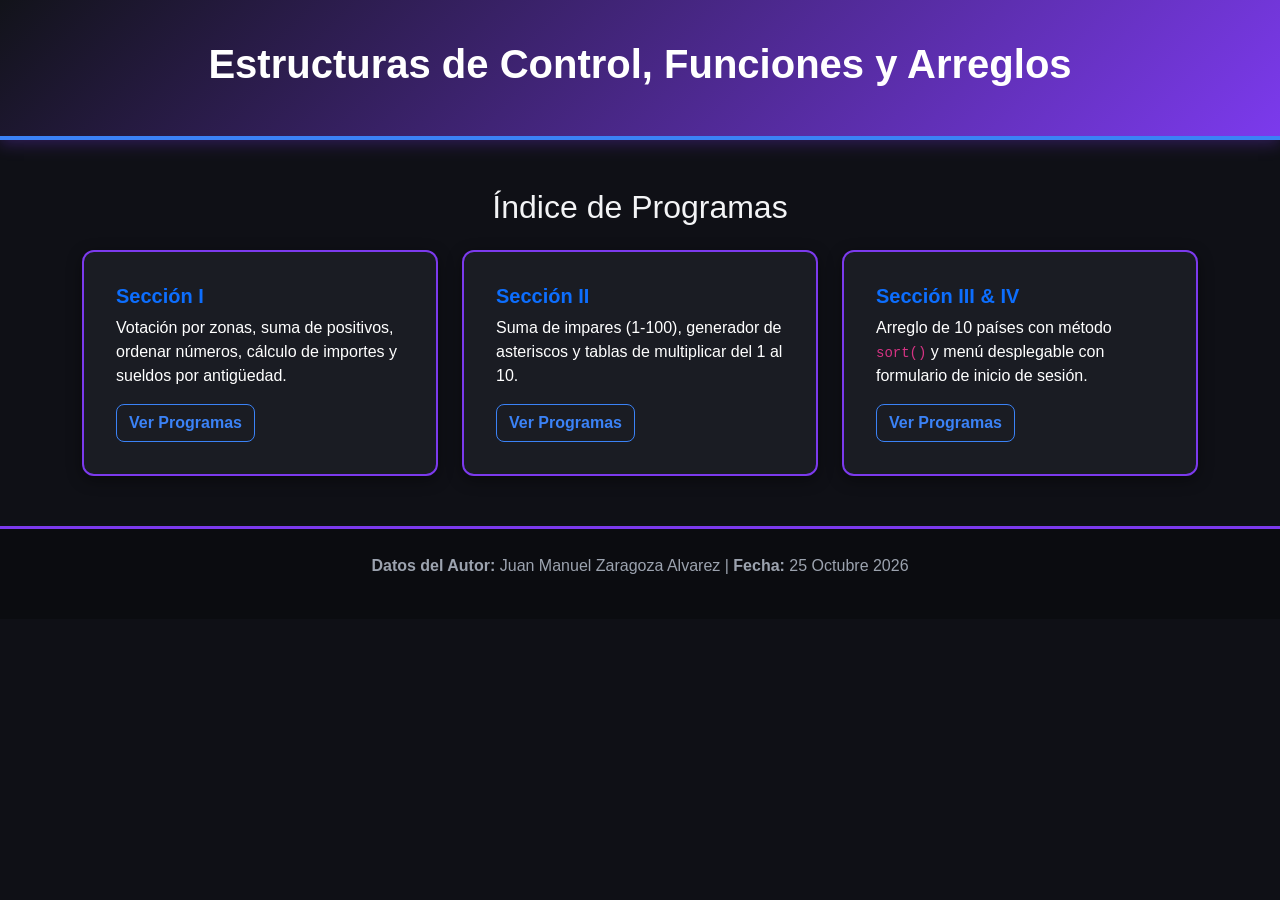
<file: index.html>
<!DOCTYPE html>
<html lang="es">
<head>
    <meta charset="UTF-8">
    <meta name="viewport" content="width=device-width, initial-scale=1.0">
    <title>Programas Arreglos y Funciones</title>
    <link href="https://cdn.jsdelivr.net/npm/bootstrap@5.3.0/dist/css/bootstrap.min.css" rel="stylesheet">
    <link rel="stylesheet" href="css/index.css">
</head>
<body>

    <header class="text-center">
        <h1>Estructuras de Control, Funciones y Arreglos</h1>
    </header>

    <div class="container my-5">
        <h2 class="mb-4 text-center">Índice de Programas</h2>
        <div class="row g-4">
            <div class="col-md-4">
                <div class="card card-menu p-3 h-100">
                    <div class="card-body">
                        <h5 class="card-title text-primary">Sección I</h5>
                        <p class="card-text">Votación por zonas, suma de positivos, ordenar números, cálculo de importes y sueldos por antigüedad.</p>
                        <a href="secciones/seccion1.html" class="btn btn-outline-primary">Ver Programas</a>
                    </div>
                </div>
            </div>
            <div class="col-md-4">
                <div class="card card-menu p-3 h-100">
                    <div class="card-body">
                        <h5 class="card-title text-primary">Sección II</h5>
                        <p class="card-text">Suma de impares (1-100), generador de asteriscos y tablas de multiplicar del 1 al 10.</p>
                        <a href="secciones/seccion2.html" class="btn btn-outline-primary">Ver Programas</a>
                    </div>
                </div>
            </div>
            <div class="col-md-4">
                <div class="card card-menu p-3 h-100">
                    <div class="card-body">
                        <h5 class="card-title text-primary">Sección III & IV</h5>
                        <p class="card-text">Arreglo de 10 países con método <code>sort()</code> y menú desplegable con formulario de inicio de sesión.</p>
                        <a href="secciones/seccion3-4.html" class="btn btn-outline-primary">Ver Programas</a>
                    </div>
                </div>
            </div>
        </div>
    </div>

    <footer class="text-center">
        <div class="container">
            <p><strong>Datos del Autor:</strong> Juan Manuel Zaragoza Alvarez | <strong>Fecha:</strong> 25 Octubre 2026 
        </div>
    </footer>

</body>
</html>
</file>
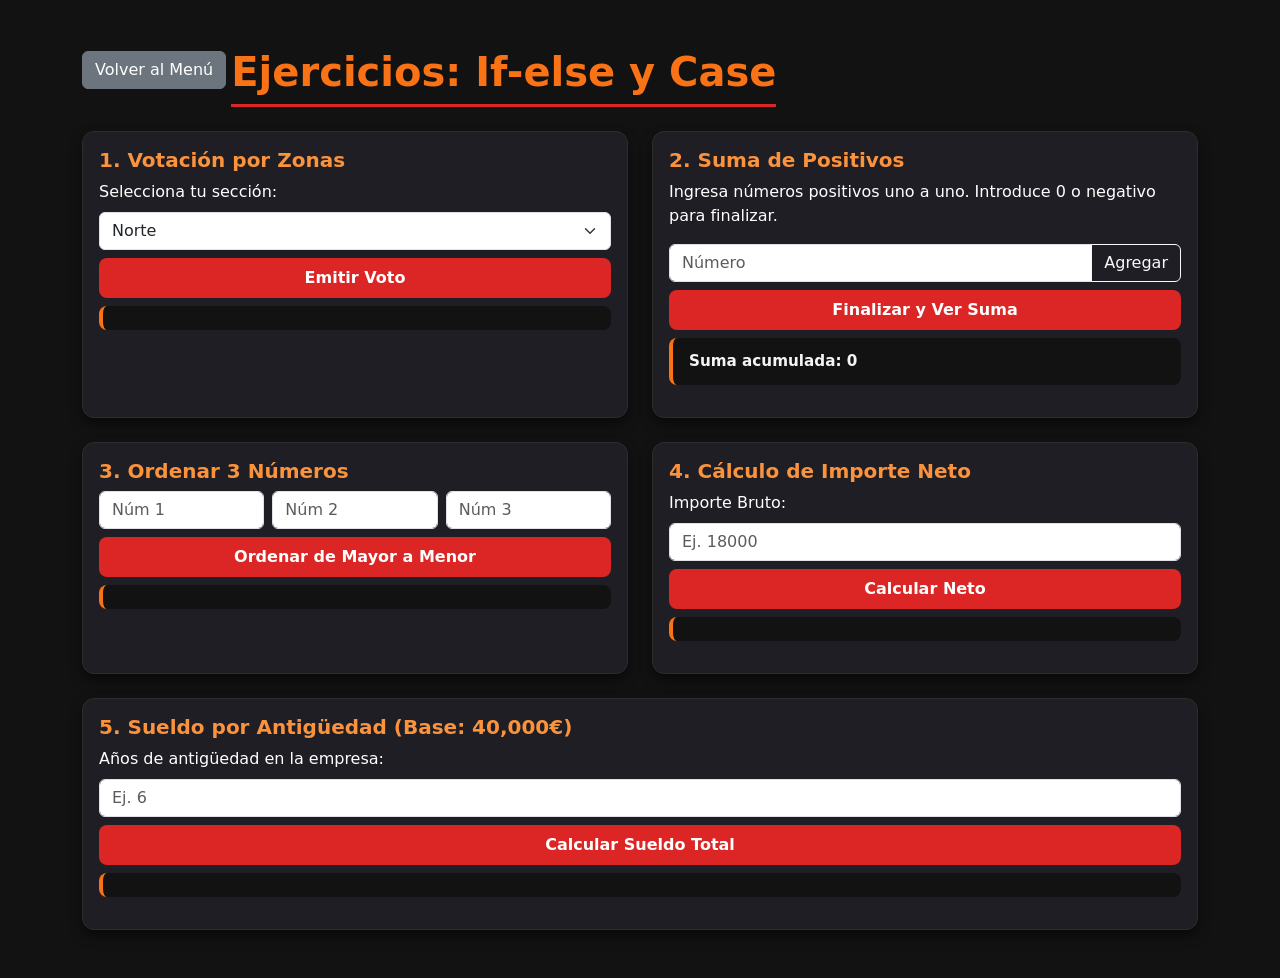
<file: secciones/seccion1.html>
<!DOCTYPE html>
<html lang="es">
<head>
    <meta charset="UTF-8">
    <title>Sección I</title>
    <link href="https://cdn.jsdelivr.net/npm/bootstrap@5.3.0/dist/css/bootstrap.min.css" rel="stylesheet">
    <link rel="stylesheet" href="../css/seccion1.css">
</head>
<body class="container my-5">
    <a href="../index.html" class="btn btn-secondary mb-4">Volver al Menú</a>
    <h1 class="mb-4">Ejercicios: If-else y Case</h1>

    <div class="row g-4">
        <!-- 1. Votación -->
        <div class="col-md-6">
            <div class="card p-3 h-100">
                <h3>1. Votación por Zonas</h3>
                <label class="form-label">Selecciona tu sección:</label>
                <select id="selectZona" class="form-select mb-2">
                    <option value="norte">Norte</option>
                    <option value="sur">Sur</option>
                    <option value="centro">Centro</option>
                </select>
                <button class="btn btn-success" onclick="votarZonas()">Emitir Voto</button>
                <p id="resVoto" class="fw-bold mt-2"></p>
            </div>
        </div>

        <!-- 2. Suma Positivos -->
        <div class="col-md-6">
            <div class="card p-3 h-100">
                <h3>2. Suma de Positivos</h3>
                <p">Ingresa números positivos uno a uno. Introduce 0 o negativo para finalizar.</p>
                <div class="input-group mb-2">
                    <input type="number" id="inputPositivo" class="form-control" placeholder="Número">
                    <button class="btn btn-outline-light" type="button" onclick="agregarNumero()">Agregar</button>
                </div>
                <button class="btn btn-success w-100" onclick="finalizarSuma()">Finalizar y Ver Suma</button>
                <p id="resSuma" class="fw-bold mt-2">Suma acumulada: 0</p>
            </div>
        </div>

        <!-- 3. Ordenar 3 números -->
        <div class="col-md-6">
            <div class="card p-3 h-100">
                <h3>3. Ordenar 3 Números</h3>
                <div class="row g-2 mb-2">
                    <div class="col"><input type="number" id="num1" class="form-control" placeholder="Núm 1"></div>
                    <div class="col"><input type="number" id="num2" class="form-control" placeholder="Núm 2"></div>
                    <div class="col"><input type="number" id="num3" class="form-control" placeholder="Núm 3"></div>
                </div>
                <button class="btn btn-success" onclick="ordenarNumeros()">Ordenar de Mayor a Menor</button>
                <p id="resOrden" class="fw-bold mt-2"></p>
            </div>
        </div>

        <!-- 4. Importe Neto -->
        <div class="col-md-6">
            <div class="card p-3 h-100">
                <h3>4. Cálculo de Importe Neto</h3>
                <label class="form-label">Importe Bruto:</label>
                <input type="number" id="inputBruto" class="form-control mb-2" placeholder="Ej. 18000">
                <button class="btn btn-success" onclick="calcularImporte()">Calcular Neto</button>
                <p id="resImporte" class="fw-bold mt-2"></p>
            </div>
        </div>

        <!-- 5. Sueldo por Antigüedad -->
        <div class="col-md-12">
            <div class="card p-3">
                <h3>5. Sueldo por Antigüedad (Base: 40,000€)</h3>
                <label class="form-label">Años de antigüedad en la empresa:</label>
                <input type="number" id="inputAnos" class="form-control mb-2" placeholder="Ej. 6">
                <button class="btn btn-success" onclick="calcularSueldo()">Calcular Sueldo Total</button>
                <p id="resSueldo" class="fw-bold mt-2"></p>
            </div>
        </div>
    </div>

    <script src="../js/seccion1.js"></script>
</body>
</html>
</file>
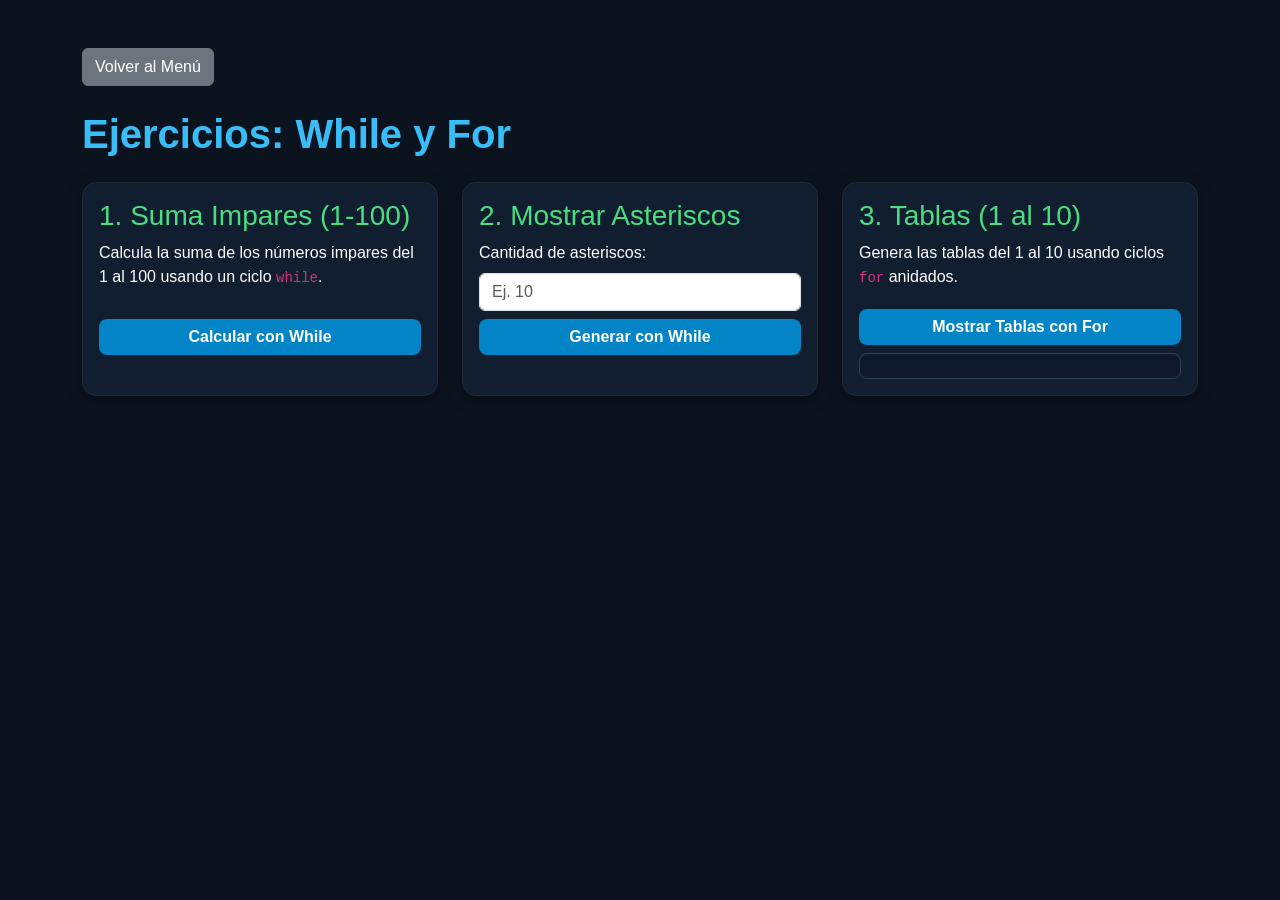
<file: secciones/seccion2.html>
<!DOCTYPE html>
<html lang="es">
<head>
    <meta charset="UTF-8">
    <title>Sección II</title>
    <link href="https://cdn.jsdelivr.net/npm/bootstrap@5.3.0/dist/css/bootstrap.min.css" rel="stylesheet">
    <link rel="stylesheet" href="../css/seccion2.css">
</head>
<body class="container my-5">
    <a href="../index.html" class="btn btn-secondary mb-4">Volver al Menú</a>
    <h1 class="mb-4">Ejercicios: While y For</h1>

    <div class="row g-4">
        <!-- 1. Suma impares (Usando WHILE) -->
        <div class="col-md-4">
            <div class="card p-3 h-100">
                <h3>1. Suma Impares (1-100)</h3>
                <p>Calcula la suma de los números impares del 1 al 100 usando un ciclo <code>while</code>.</p>
                <button class="btn btn-primary mt-auto" onclick="sumarImparesWhile()">Calcular con While</button>
                <p id="resImpares" class="fw-bold mt-2"></p>
            </div>
        </div>

        <!-- 2. Asteriscos (Usando WHILE) -->
        <div class="col-md-4">
            <div class="card p-3 h-100">
                <h3>2. Mostrar Asteriscos</h3>
                <label class="form-label">Cantidad de asteriscos:</label>
                <input type="number" id="inputAsteriscos" class="form-control mb-2" placeholder="Ej. 10" min="1">
                <button class="btn btn-primary" onclick="mostrarAsteriscosWhile()">Generar con While</button>
                <p id="resAsteriscos" class="mt-2"></p>
            </div>
        </div>

        <!-- 3. Tablas de multiplicar (Usando FOR anidado) -->
        <div class="col-md-4">
            <div class="card p-3 h-100">
                <h3>3. Tablas (1 al 10)</h3>
                <p>Genera las tablas del 1 al 10 usando ciclos <code>for</code> anidados.</p>
                <button class="btn btn-primary mt-auto" onclick="verTablasFor()">Mostrar Tablas con For</button>
                <div id="resTablas" class="mt-2" style="max-height: 150px; overflow-y: auto;"></div>
            </div>
        </div>
    </div>

    <script src="../js/seccion2.js"></script>
</body>
</html>
</file>
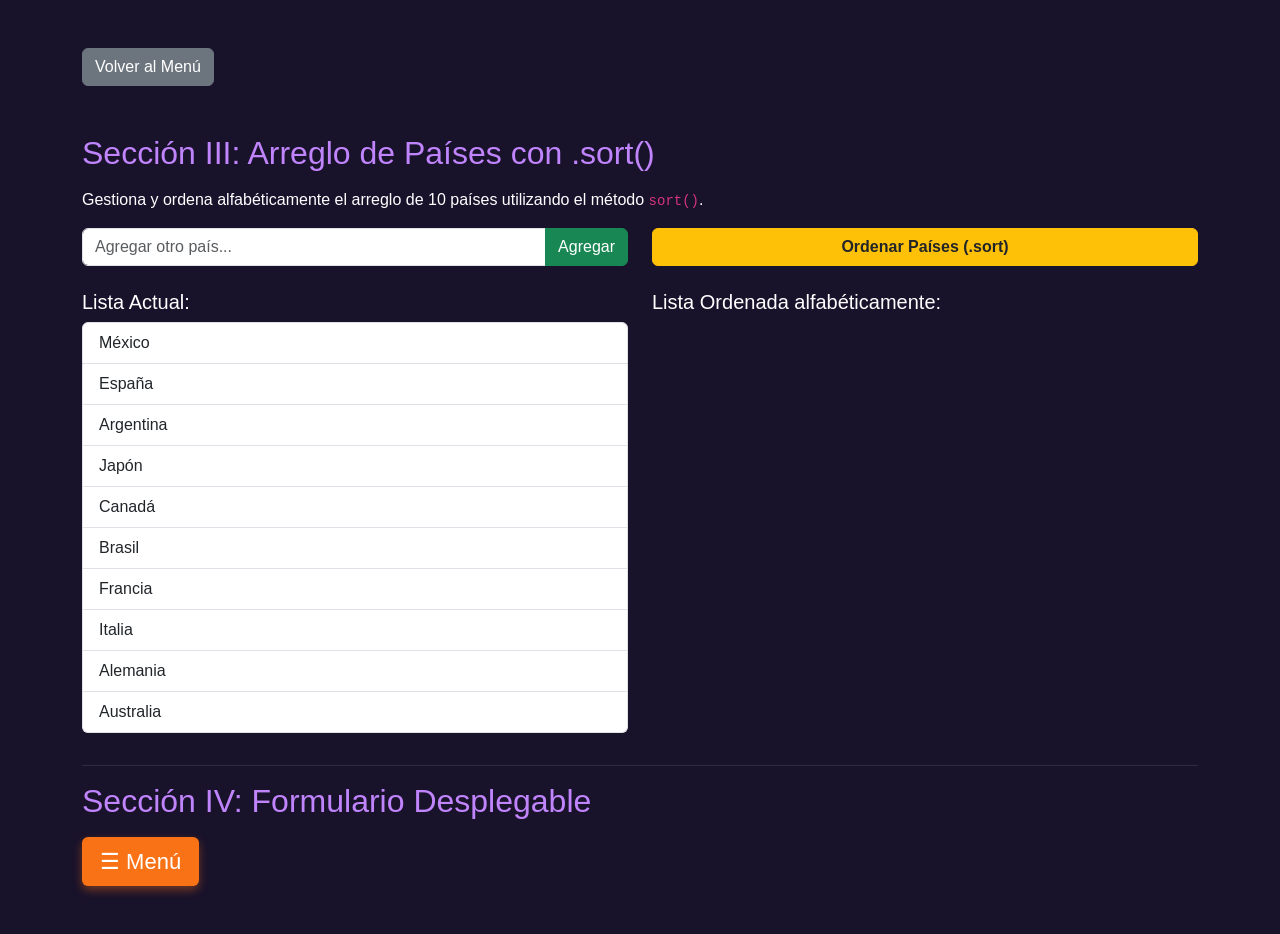
<file: secciones/seccion3-4.html>
<!DOCTYPE html>
<html lang="es">
<head>
    <meta charset="UTF-8">
    <title>Sección III & IV</title>
    <link href="https://cdn.jsdelivr.net/npm/bootstrap@5.3.0/dist/css/bootstrap.min.css" rel="stylesheet">
    <link rel="stylesheet" href="../css/seccion3-4.css">
</head>
<body class="container my-5">
    <a href="../index.html" class="btn btn-secondary mb-4">Volver al Menú</a>

    <!-- Sección III: Arreglo de 10 países con sort() -->
    <section class="mt-4">
        <h2 class="mb-3">Sección III: Arreglo de Países con .sort()</h2>
        <p>Gestiona y ordena alfabéticamente el arreglo de 10 países utilizando el método <code>sort()</code>.</p>
        
        <div class="row mb-3">
            <div class="col-md-6 mb-2">
                <div class="input-group">
                    <input type="text" id="nuevoPais" class="form-control" placeholder="Agregar otro país...">
                    <button class="btn btn-success" type="button" onclick="agregarPais()">Agregar</button>
                </div>
            </div>
            <div class="col-md-6">
                <button class="btn btn-warning fw-bold text-dark w-100" onclick="ordenarPaises()">Ordenar Países (.sort)</button>
            </div>
        </div>

        <div class="row">
            <div class="col-md-6 mb-3">
                <h5>Lista Actual:</h5>
                <ul id="listaOriginal" class="list-group"></ul>
            </div>
            <div class="col-md-6">
                <h5>Lista Ordenada alfabéticamente:</h5>
                <ul id="listaPaises" class="list-group"></ul>
            </div>
        </div>
    </section>

        <hr class="border-secondary">

     <!-- Sección IV: Menú desplegable y formulario de login -->
    <section class="mb-5">
        <h2 class="mb-3">Sección IV: Formulario Desplegable</h2>
        <div class="menu-icon" onclick="toggleLogin()">&#9776; Menú</div>
        <div id="loginForm" class="login-box rounded">
            <h5 class="text-white mb-3">Iniciar Sesión</h5>
            <div class="mb-2">
                <label class="form-label">Correo Electrónico:</label>
                <input type="email" class="form-control" id="emailInput" placeholder="correo@ejemplo.com">
            </div>
            <div class="mb-3">
                <label class="form-label">Contraseña:</label>
                <input type="password" class="form-control" id="passInput" placeholder="********">
            </div>
            <button class="btn w-100" onclick="simularLogin()">Ingresar</button>
            <p id="resLogin" class="mt-2 text-warning fw-bold small"></p>
        </div>
    </section>

    <script src="../js/seccion3-4.js"></script>
</body>
</html>
</file>
<file: css/index.css>
/* Paleta: Negro, Morado y Azul */
:root {
    --bg-negro: #0f1016;
    --card-negro: #1a1c23;
    --morado-principal: #7c3aed;
    --morado-claro: #a78bfa;
    --azul-acento: #3b82f6;
    --text-white: #f3f4f6;
}

body {
    background-color: var(--bg-negro);
    font-family: 'Segoe UI', Tahoma, Geneva, Verdana, sans-serif;
    color: var(--text-white);
    margin: 0;
    padding: 0;
}

/* Encabezado con degradado Morado y Negro */
header {
    background: linear-gradient(135deg, #12131a, var(--morado-principal));
    color: white;
    padding: 40px 15px;
    border-bottom: 4px solid var(--azul-acento);
    box-shadow: 0 4px 15px rgba(124, 58, 237, 0.3);
}

header h1 {
    font-weight: 700;
    color: #ffffff;
}

/* Tarjetas de Navegación */
.card-menu {
    border: 2px solid var(--morado-principal);
    border-radius: 12px;
    background-color: var(--card-negro);
    box-shadow: 0 4px 15px rgba(0, 0, 0, 0.4);
    transition: transform 0.3s ease, border-color 0.3s ease;
    color: white;
}

.card-menu:hover {
    transform: translateY(-8px);
    border-color: var(--azul-acento);
}

.card-title {
    font-weight: 600;
    color: var(--morado-claro);
}

.btn-outline-primary {
    border-color: var(--azul-acento);
    color: var(--azul-acento);
    border-radius: 8px;
    font-weight: 600;
}

.btn-outline-primary:hover {
    background-color: var(--azul-acento);
    color: #ffffff;
}

/* Pie de Página */
footer {
    background-color: #0b0c10;
    color: #9ca3af;
    padding: 25px 0;
    margin-top: 50px;
    border-top: 3px solid var(--morado-principal);
}

footer a {
    color: var(--morado-claro);
    text-decoration: none;
    font-weight: 600;
}
</file>
<file: css/seccion1.css>
/* Paleta: Rojo, Naranja y Negro */
body {
    background-color: #121212;
    font-family: 'Segoe UI', system-ui, sans-serif;
    color: #e5e7eb;
}

h1 {
    color: #f97316;
    font-weight: 700;
    border-bottom: 3px solid #dc2626;
    display: inline-block;
    padding-bottom: 8px;
}

/* Tarjetas de Ejercicios con acentos oscuros y naranjas */
.card {
    border: 1px solid #2d2d2d;
    border-radius: 12px;
    background-color: #1e1e24;
    box-shadow: 0 6px 12px rgba(0, 0, 0, 0.5);
    color: white;
}

.card h3 {
    font-size: 1.25rem;
    color: #fb923c;
    font-weight: 600;
}

/* Botones en Rojo vibrante */
.btn-success {
    background-color: #dc2626;
    border: none;
    border-radius: 8px;
    font-weight: 600;
    padding: 8px 18px;
    transition: background-color 0.2s ease;
}

.btn-success:hover {
    background-color: #b91c1c;
}

/* Contenedores de Resultado con borde Naranja */
.fw-bold[id^="res"] {
    background-color: #121212;
    padding: 12px 16px;
    border-radius: 8px;
    border-left: 4px solid #f97316;
    margin-top: 15px;
    color: #f3f4f6;
    font-size: 0.95rem;
}
</file>
<file: css/seccion2.css>
/* Paleta: Verde, Azul y Negro */
body {
    background-color: #0b131f;
    font-family: 'Segoe UI', Roboto, sans-serif;
    color: #f0fdf4;
}

h1 {
    font-weight: 700;
    color: #38bdf8;
}

.card {
    border: 1px solid #1e293b;
    border-radius: 14px;
    box-shadow: 0 4px 15px rgba(0, 0, 0, 0.4);
    background-color: #111e30;
    color: white;
}

.card h3 {
    color: #4ade80;
}

/* Botones en Azul brillante */
.btn-primary {
    background-color: #0284c7;
    border: none;
    border-radius: 8px;
    font-weight: 600;
    transition: background-color 0.2s;
}

.btn-primary:hover {
    background-color: #0369a1;
}

/* Asteriscos en color Verde brillante */
#resAsteriscos {
    font-family: 'Courier New', Courier, monospace;
    font-size: 1.4rem;
    color: #4ade80;
    letter-spacing: 2px;
    word-break: break-all;
}

/* Caja de Tablas de Multiplicar */
#resTablas {
    background-color: #0f172a;
    border: 1px solid #334155;
    border-radius: 8px;
    padding: 12px;
    font-size: 0.9rem;
    color: #e2e8f0;
}

#resTablas p {
    margin-bottom: 12px;
    border-bottom: 1px dashed #475569;
    padding-bottom: 8px;
}
</file>
<file: css/seccion3-4.css>
/* Paleta: Morado, Verde y Naranja sobre base oscura */
body {
    background-color: #18122B;
    font-family: 'Segoe UI', Tahoma, Geneva, Verdana, sans-serif;
    color: #ffffff;
}

h2 {
    color: #c084fc;
}

/* Menú Desplegable con acento en Naranja y fondo Morado */
.menu-icon {
    font-size: 22px;
    cursor: pointer;
    background-color: #f97316;
    color: #ffffff;
    padding: 8px 18px;
    display: inline-block;
    border-radius: 6px;
    box-shadow: 0 4px 10px rgba(249, 115, 22, 0.4);
    user-select: none;
    transition: background-color 0.2s;
}

.menu-icon:hover {
    background-color: #ea580c;
}

.login-box {
    display: none;
    background-color: #581c87;
    padding: 22px;
    width: 320px;
    margin-top: 12px;
    border-radius: 10px;
    box-shadow: 0 8px 25px rgba(0, 0, 0, 0.5);
    color: #ffffff;
    border: 2px solid #a855f7;
}

.login-box .form-label {
    font-weight: 600;
    font-size: 0.9rem;
    color: #e9d5ff;
}

.login-box .form-control {
    border-radius: 6px;
    border: none;
    padding: 8px 12px;
}

.login-box button {
    font-weight: 600;
    margin-top: 8px;
    background-color: #f97316;
    border: none;
    color: white;
}

.login-box button:hover {
    background-color: #ea580c;
}

/* Estilos para la lista de Países con acentos en Verde Esmeralda */
#listaPaises .list-group-item {
    background-color: #241b35;
    color: #f3f4f6;
    border: 1px solid #3b2c5c;
    border-left: 5px solid #22c55e;
    font-weight: 500;
    transition: transform 0.2s ease, background-color 0.2s ease;
}

#listaPaises .list-group-item:hover {
    transform: translateX(6px);
    background-color: #2e2247;
}
</file>
